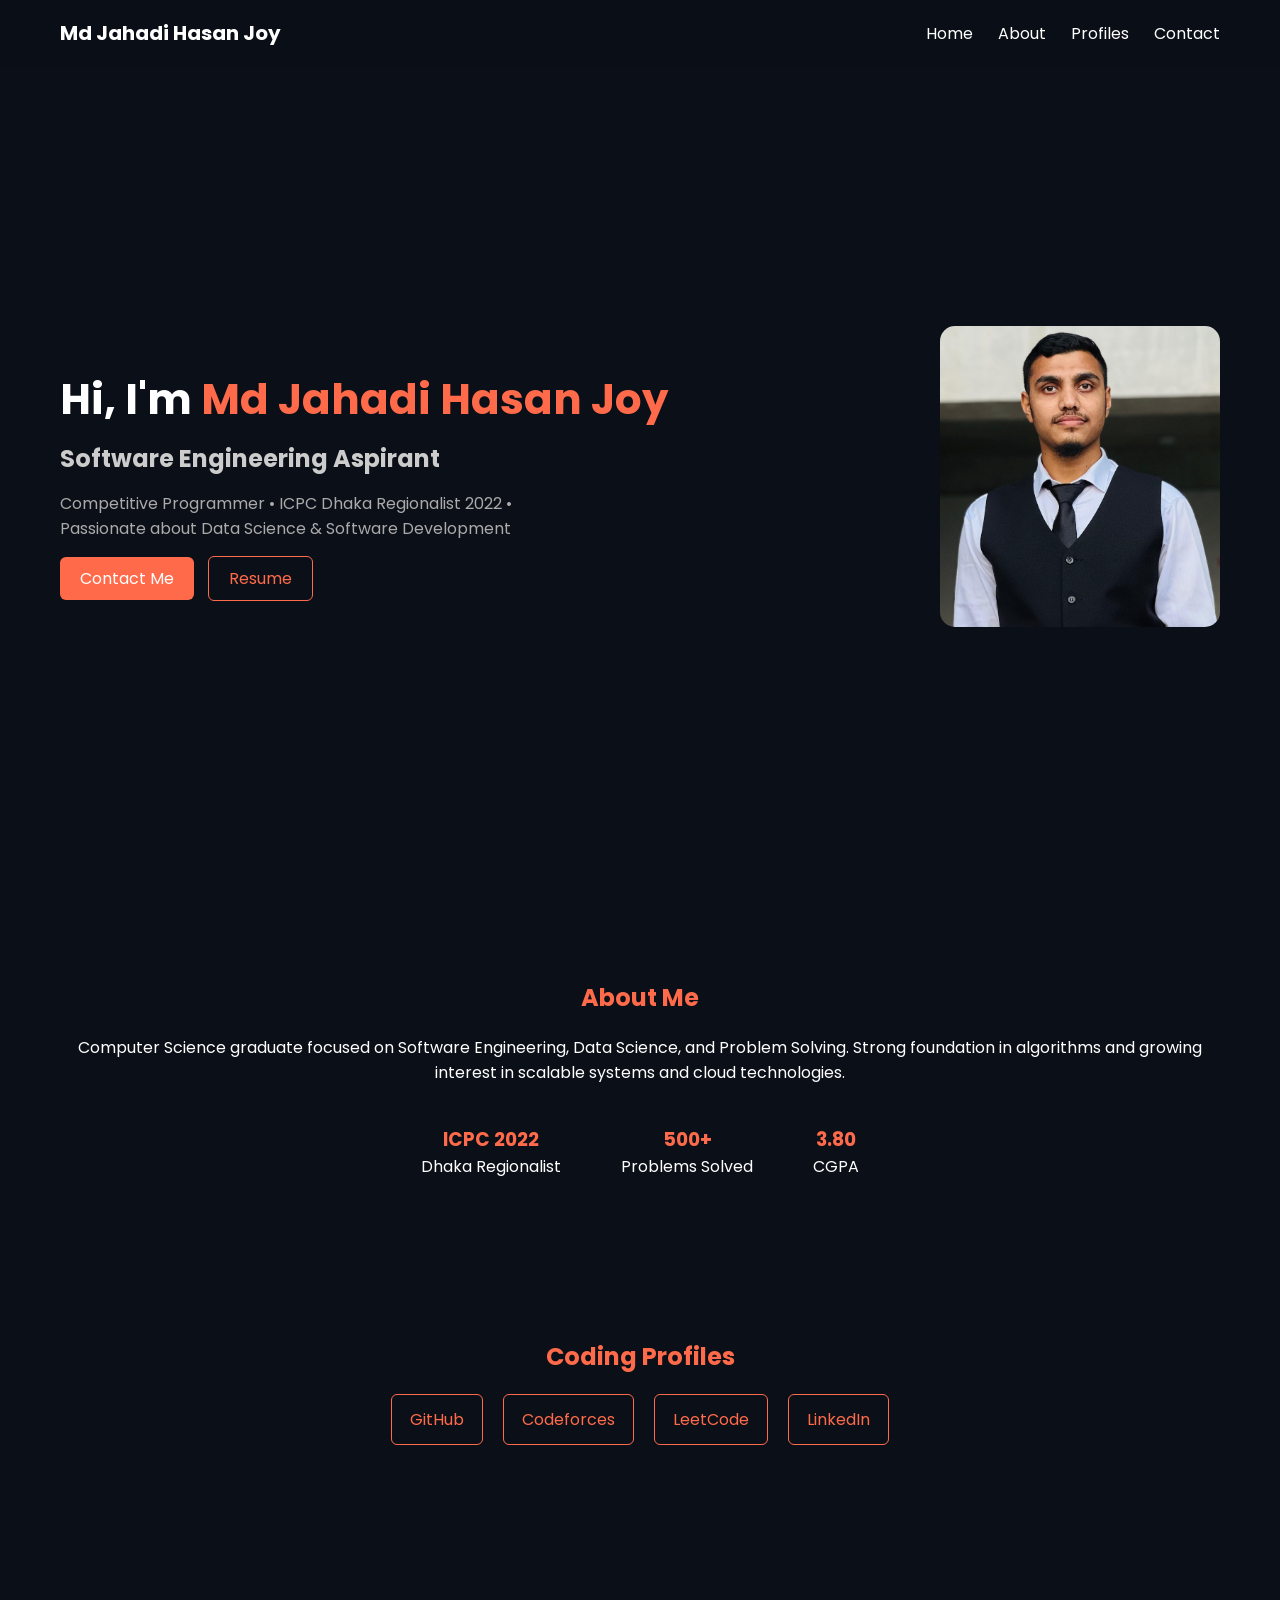
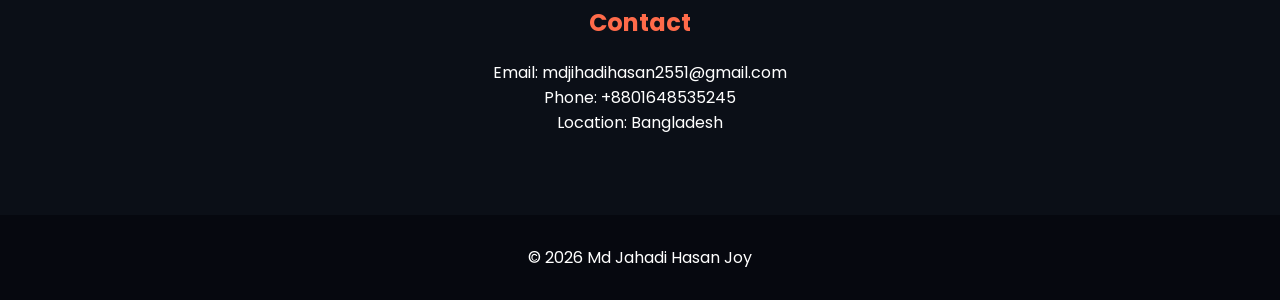
<file: protfolio/index.html>
<!doctype html>
<html lang="en">
  <head>
    <meta charset="UTF-8" />
    <meta name="viewport" content="width=device-width, initial-scale=1.0" />
    <title>Md Jahadi Hasan Joy | Portfolio</title>

    <link rel="stylesheet" href="style.css" />
    <link href="https://fonts.googleapis.com/css2?family=Poppins:wght@300;400;600;700&display=swap" rel="stylesheet"/>
  </head>

  <body>
    <!-- NAVBAR -->
    <header>
      <nav class="navbar">
        <div class="logo">Md Jahadi Hasan Joy</div>

        <ul class="nav-links">
          <li><a href="#home">Home</a></li>
          <li><a href="#about">About</a></li>
          <li><a href="#profiles">Profiles</a></li>
          <li><a href="#contact">Contact</a></li>
        </ul>
      </nav>
    </header>

    <!-- HERO -->
    <section id="home" class="hero">
      <div class="hero-container">

        <div class="hero-text">
          <h1>Hi, I'm <span>Md Jahadi Hasan Joy</span></h1>

          <h2>Software Engineering Aspirant</h2>

          <p>
            Competitive Programmer • ICPC Dhaka Regionalist 2022 •
            Passionate about Data Science & Software Development
          </p>

          <div class="hero-buttons">
            <a href="#contact" class="btn primary">Contact Me</a>
            <a href="Joy_Data_Analytics_CV.pdf" class="btn secondary" target="_blank">Resume</a>
          </div>
        </div>

        <div class="hero-image">
          <img src="joy 03.jpg" alt="Md Jahadi Hasan Joy" />
        </div>

      </div>
    </section>

    <!-- ABOUT -->
    <section id="about" class="section">
      <h2>About Me</h2>

      <p>
        Computer Science graduate focused on Software Engineering, Data Science,
        and Problem Solving. Strong foundation in algorithms and growing interest
        in scalable systems and cloud technologies.
      </p>

      <div class="stats">
        <div>
          <h3>ICPC 2022</h3>
          <p>Dhaka Regionalist</p>
        </div>

        <div>
          <h3>500+</h3>
          <p>Problems Solved</p>
        </div>

        <div>
          <h3>3.80</h3>
          <p>CGPA</p>
        </div>
      </div>
    </section>

    <!-- PROFILES -->
    <section id="profiles" class="section">
      <h2>Coding Profiles</h2>

      <div class="profile-links">
        <a href="https://github.com/Jahadi-Hasan-Joy" target="_blank">GitHub</a>
        <a href="https://codeforces.com/profile/mdjihadihasan2551" target="_blank">Codeforces</a>
        <a href="https://leetcode.com/u/mdjihadihasan2551/" target="_blank">LeetCode</a>
        <a href="https://www.linkedin.com/in/mdjahadihasanjoy/" target="_blank">LinkedIn</a>
      </div>
    </section>

    <!-- CONTACT -->
    <section id="contact" class="section">
      <h2>Contact</h2>

      <p>Email: mdjihadihasan2551@gmail.com</p>
      <p>Phone: +8801648535245</p>
      <p>Location: Bangladesh</p>
    </section>

    <!-- FOOTER -->
    <footer>
      <p>© 2026 Md Jahadi Hasan Joy</p>
    </footer>

    <script src="script.js"></script>
  </body>
</html>
</file>
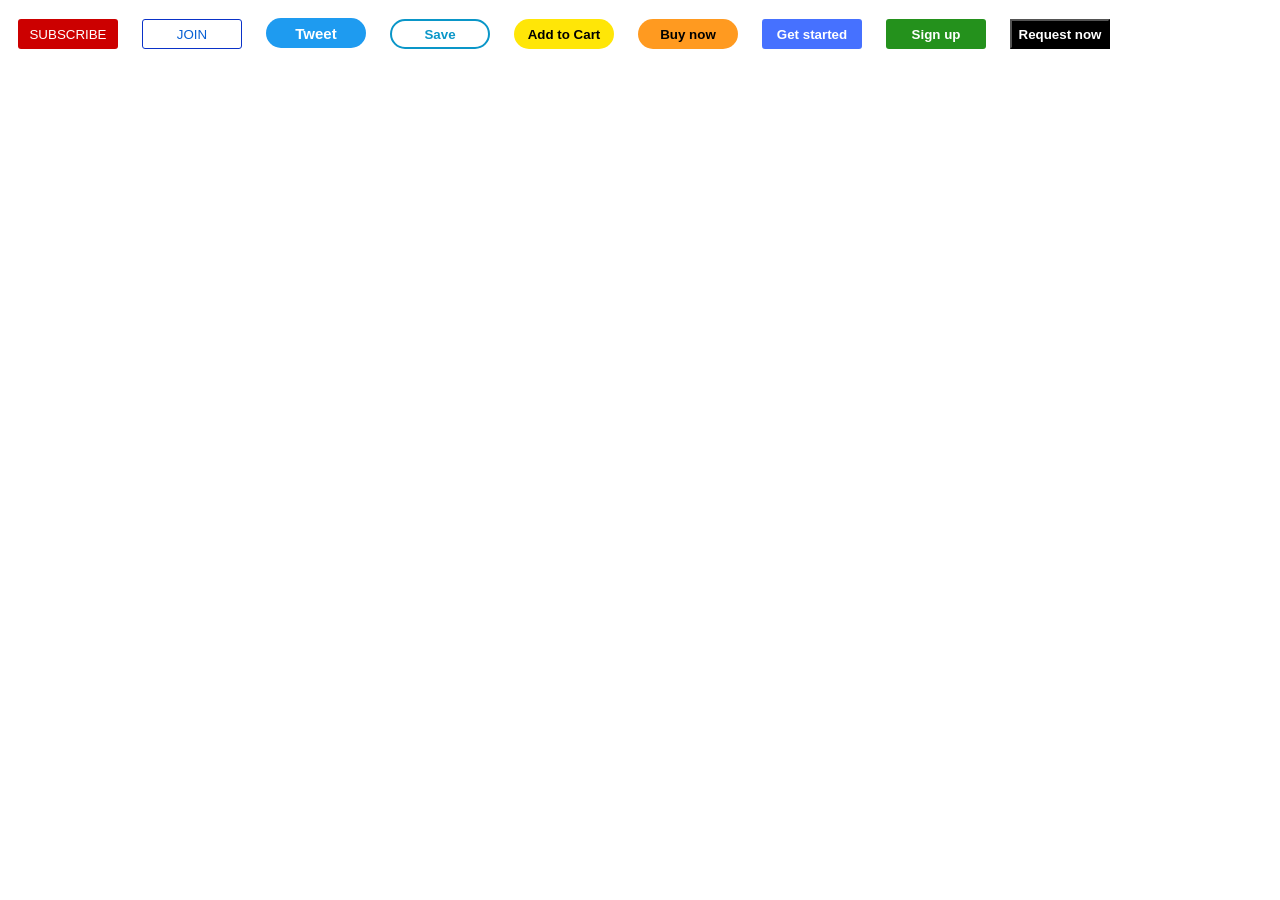
<file: Lerning web development/Basic Html/index.html>
<!doctype html>
<html lang="en">
  <head>
    <meta charset="UTF-8" />
    <meta name="viewport" content="width=device-width, initial-scale=1.0" />
    <title>Button</title>
    <style>
      .subscribe-button {
        background-color: rgb(204, 0, 0);
        color: white;
        border: none;
        height: 30px;
        width: 100px;
        border-radius: 3px;
        cursor: pointer;
        margin: 10px;
        transition: opacity 1s;
      }
      .subscribe-button:hover {
        background-color: rgb(44, 42, 165);
        opacity: 0.8;
      }
      .subscribe-button:active {
        background-color: black;
        opacity: 0.8;
      }

      .join-button {
        background-color: white;
        border-color: rgb(10, 50, 200);
        border-style: solid;
        border-width: 1px;
        color: rgb(6, 95, 212);
        height: 30px;
        width: 100px;
        border-radius: 3px;
        cursor: pointer;
        margin: 10px;
      }

      .join-button:hover {
        background-color: rgb(10, 50, 200);
        color: white;
      }

      .tweet-button {
        background-color: rgb(30, 155, 240);
        color: white;
        border: none;
        height: 30px;
        width: 100px;
        border-radius: 30px;
        font-weight: bold;
        font-size: 15px;
        cursor: pointer;
        margin: 10px;
        transition:  box-shadow 0.15s;
      }
      .tweet-button:hover{
        box-shadow: 5px 5px 10px rgba(0, 0, 0,0.5);
      }

      .add-to-cart {
        background-color: rgb(255, 230, 7);
        border: none;
        height: 30px;
        width: 100px;
        font-weight: bold;
        border-radius: 50px;
        margin: 10px;
        cursor: pointer;
        transition: opacity 1s;
      }
      .add-to-cart:hover{
        background-color: rgb(255, 196, 0);
        opacity: 0.5s;
      }
      .buy-now {
        background-color: rgba(255, 140, 0, 0.873);
        border: none;
        height: 30px;
        width: 100px;
        font-weight: bold;
        border-radius: 50px;
        margin: 10px;
      }
      .save {
        background-color: white;
        height: 30px;
        width: 100px;
        margin: 10px;
        border-color: rgb(10, 150, 200);
        border-radius: 15px;
        border-style: solid;
        font-weight: bold;
        color: rgb(10, 150, 200);
      }
      .get-started {
        background-color: rgba(5, 63, 255, 0.736);
        color: white;
        font-weight: bold;
        height: 30px;
        width: 100px;
        border-radius: 3px;
        border: none;
        margin: 10px;
      }
      .sign-up {
        background-color: rgb(36, 145, 28);
        color: white;
        height: 30px;
        width: 100px;
        border: none;
        border-radius: 3px;
        font-weight: bold;
        margin: 10px;
      }
      .requeset-now {
        background-color: black;
        color: white;
        height: 30px;
        width: 100px;
        margin: 10px;
        font-weight: bold;
      }
    </style>
  </head>

  <body>
    <button class="subscribe-button">SUBSCRIBE</button>
    <button class="join-button">JOIN</button>
    <button class="tweet-button">Tweet</button>
    <button class="save">Save</button>
    <button class="add-to-cart">Add to Cart</button>
    <button class="buy-now">Buy now</button>
    <button class="get-started">Get started</button>
    <button class="sign-up">Sign up</button>
    <button class="requeset-now">Request now</button>
  </body>
</html>
</file>
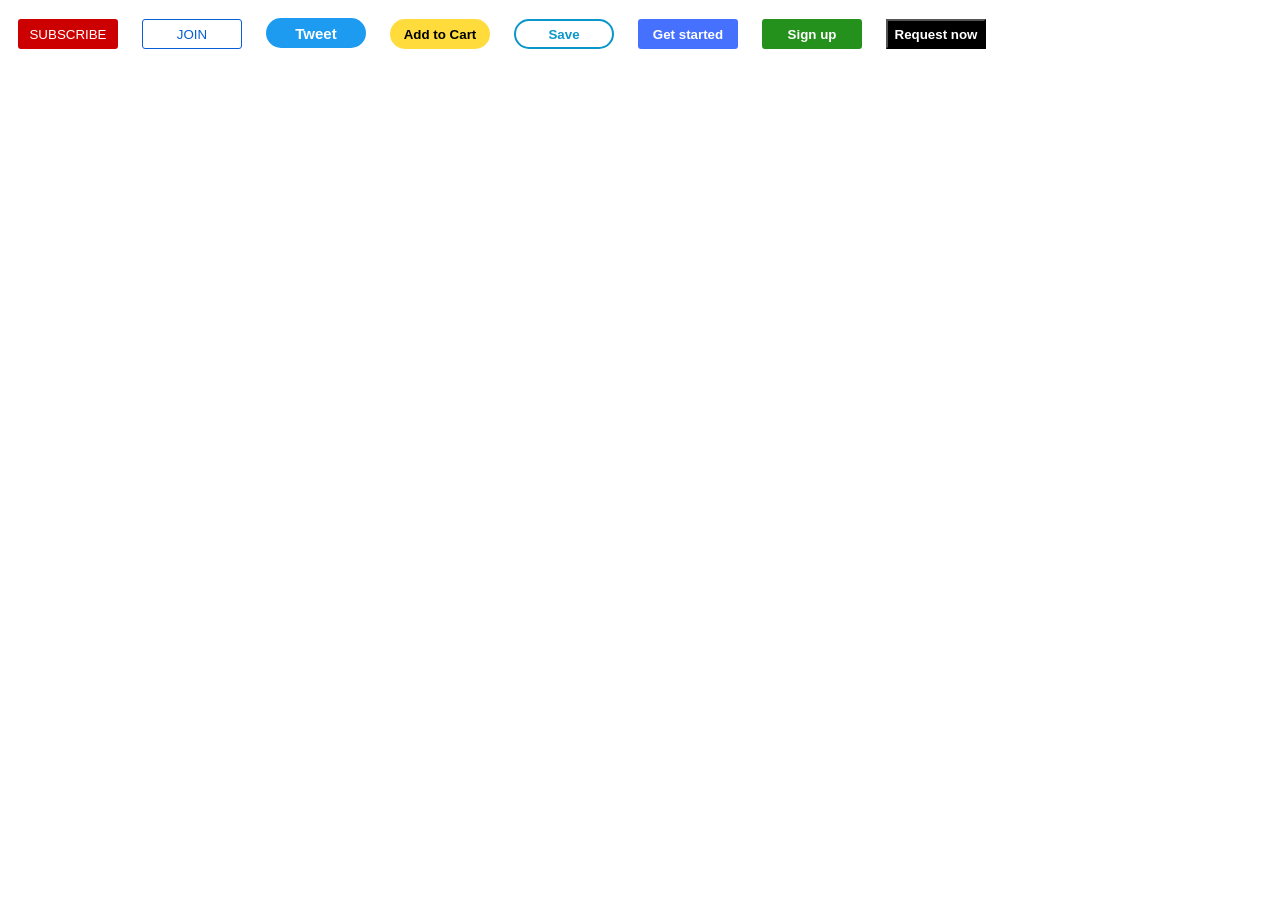
<file: Lerning web development/Button/index.html>
<!doctype html>
<html lang="en">
  <head>
    <meta charset="UTF-8" />
    <meta name="viewport" content="width=device-width, initial-scale=1.0" />
    <title>Button</title>
    <style>
      .subscribe-button {
        background-color: rgb(204, 0, 0);
        color: white;
        border: none;
        height: 30px;
        width: 100px;
        border-radius: 3px;
        cursor: pointer;
        margin: 10px;
      }
      .subscribe-button:hover {
        background-color: brown;
      }

      .join-button {
        background-color: white;
        border-color: rgb(6, 95, 212);
        border-style: solid;
        border-width: 1px;
        color: rgb(6, 95, 212);
        height: 30px;
        width: 100px;
        border-radius: 3px;
        cursor: pointer;
        margin: 10px;
      }
      .tweet-button {
        background-color: rgb(29, 155, 240);
        color: white;
        border: none;
        height: 30px;
        width: 100px;
        border-radius: 30px;
        font-weight: bold;
        font-size: 15px;
        cursor: pointer;
        margin: 10px;
      }
      .add-to-cart {
        background-color: rgba(255, 208, 0, 0.768);
        border: none;
        height: 30px;
        width: 100px;
        font-weight: bold;
        border-radius: 50px;
        margin: 10px;
      }
      .save {
        background-color: white;
        height: 30px;
        width: 100px;
        margin: 10px;
        border-color: rgb(10, 150, 200);
        border-radius: 15px;
        border-style: solid;
        font-weight: bold;
        color: rgb(10, 150, 200);
      }
      .get-started {
        background-color: rgba(5, 63, 255, 0.736);
        color: white;
        font-weight: bold;
        height: 30px;
        width: 100px;
        border-radius: 3px;
        border: none;
        margin: 10px;
      }
      .sign-up {
        background-color: rgb(36, 145, 28);
        color: white;
        height: 30px;
        width: 100px;
        border: none;
        border-radius: 3px;
        font-weight: bold;
        margin: 10px;
      }
      .requeset-now {
        background-color: black;
        color: white;
        height: 30px;
        width: 100px;
        margin: 10px;
        font-weight: bold;
      }
    </style>
  </head>

  <body>
    <button class="subscribe-button">SUBSCRIBE</button>
    <button class="join-button">JOIN</button>
    <button class="tweet-button">Tweet</button>
    <button class="add-to-cart">Add to Cart</button>
    <button class="save">Save</button>
    <button class="get-started">Get started</button>
    <button class="sign-up">Sign up</button>
    <button class="requeset-now">Request now</button>
  </body>
</html>
</file>
<file: protfolio/style.css>
* {
  margin: 0;
  padding: 0;
  box-sizing: border-box;
  font-family: "Poppins", sans-serif;
}

body {
  background: #0b0f17;
  color: #fff;
}

/* NAVBAR */
.navbar {
  position: fixed;
  width: 100%;
  top: 0;
  left: 0;
  padding: 18px 60px;
  display: flex;
  justify-content: space-between;
  align-items: center;
  background: rgba(11, 15, 23, 0.95);
  z-index: 1000;
}

.logo {
  font-weight: 700;
  font-size: 20px;
}

.nav-links {
  display: flex;
  gap: 25px;
  list-style: none;
}

.nav-links a {
  color: white;
  text-decoration: none;
  font-weight: 400;
  transition: 0.3s;
}

.nav-links a:hover {
  color: #ff6b4a;
}

/* HERO */
.hero {
  min-height: 100vh;
  display: flex;
  align-items: center;
  padding: 120px 60px 60px;
}

.hero-container {
  display: flex;
  justify-content: space-between;
  align-items: center;
  width: 100%;
}

.hero-text h1 {
  font-size: 42px;
}

.hero-text span {
  color: #ff6b4a;
}

.hero-text h2 {
  margin-top: 10px;
  color: #ccc;
}

.hero-text p {
  margin-top: 15px;
  color: #aaa;
  max-width: 500px;
}

.hero-buttons {
  margin-top: 25px;
}

.btn {
  padding: 10px 20px;
  border-radius: 6px;
  text-decoration: none;
  margin-right: 10px;
}

.primary {
  background: #ff6b4a;
  color: white;
}

.secondary {
  border: 1px solid #ff6b4a;
  color: #ff6b4a;
}

.hero-image img {
  width: 280px;
  border-radius: 15px;
}

/* SECTIONS */
.section {
  padding: 80px 60px;
  text-align: center;
}

.section h2 {
  margin-bottom: 20px;
  color: #ff6b4a;
}

/* STATS */
.stats {
  display: flex;
  justify-content: center;
  gap: 60px;
  margin-top: 40px;
}

.stats h3 {
  color: #ff6b4a;
}

/* PROFILES */
.profile-links {
  display: flex;
  justify-content: center;
  gap: 20px;
  margin-top: 20px;
}

.profile-links a {
  padding: 12px 18px;
  border: 1px solid #ff6b4a;
  color: #ff6b4a;
  text-decoration: none;
  border-radius: 6px;
}

/* FOOTER */
footer {
  text-align: center;
  padding: 30px;
  background: #06080f;
}
</file>
